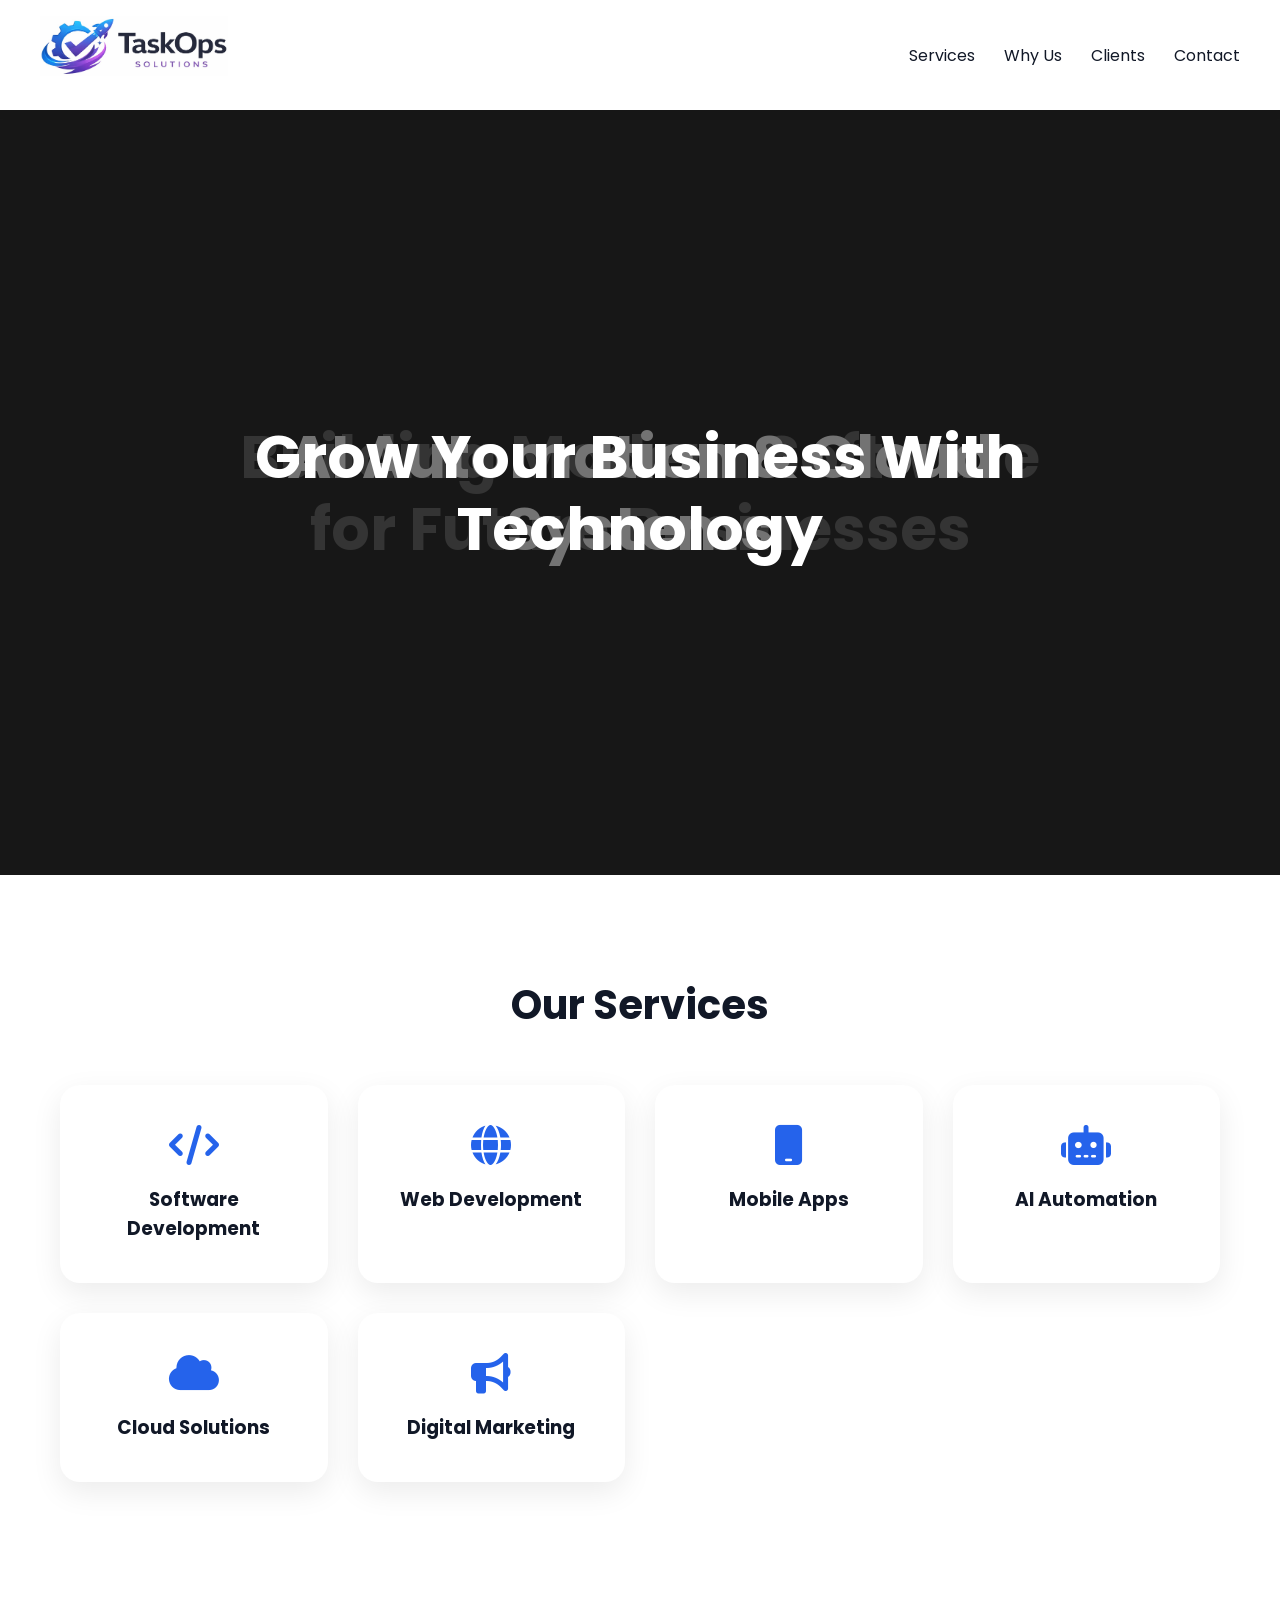
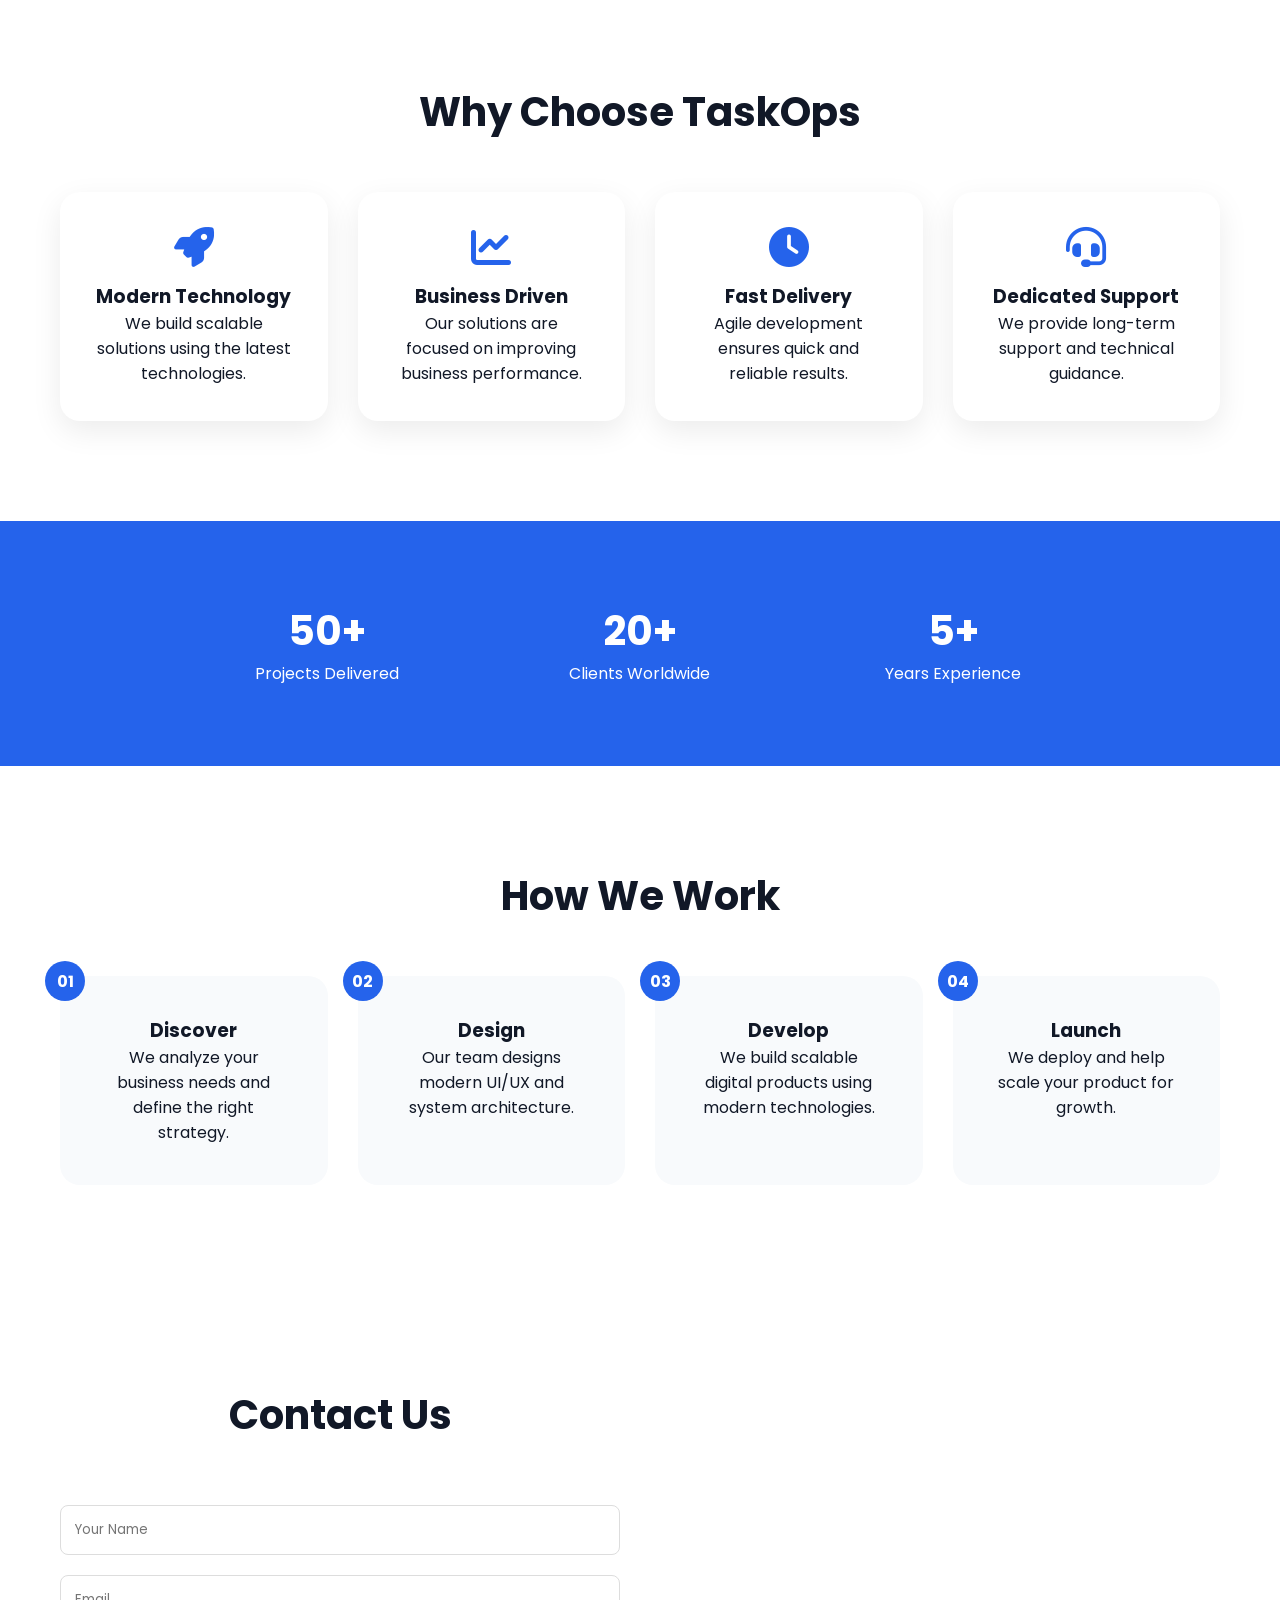
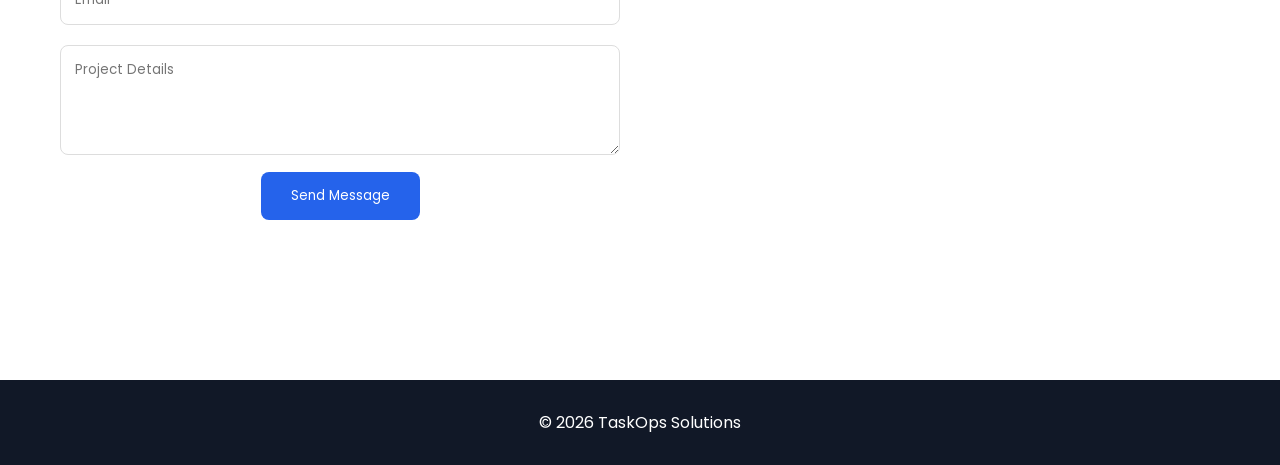
<file: index.html>
<!DOCTYPE html>

<html>
<head>

<title>TaskOps Solutions</title>

<meta name="viewport" content="width=device-width, initial-scale=1">

<link href="https://fonts.googleapis.com/css2?family=Poppins:wght@300;500;700&display=swap" rel="stylesheet">

<link rel="stylesheet"
href="https://cdnjs.cloudflare.com/ajax/libs/font-awesome/6.4.0/css/all.min.css">

<style>

*{
margin:0;
padding:0;
box-sizing:border-box;
font-family:'Poppins',sans-serif;
}

body{
background:white;
color:#111827;
}

/* NAVBAR */

nav{
display:flex;
justify-content:space-between;
align-items:center;
padding:10px 40px;
background:white;
box-shadow:0 3px 10px rgba(0,0,0,0.05);
position:sticky;
top:0;
z-index:100;
}

.logo{
font-size:60px;
font-weight:700;
color:#2563eb;
}

.menu a{
margin-left:25px;
text-decoration:none;
color:#111827;
}

/* HERO SLIDER */

.hero{
height:85vh;
position:relative;
overflow:hidden;
}

.slide{
position:absolute;
width:100%;
height:100%;
display:flex;
justify-content:center;
align-items:center;
text-align:center;
color:white;
background-size:cover;
background-position:center;
animation:slide 12s infinite;
}

.slide::before{
content:"";
position:absolute;
top:0;
left:0;
width:100%;
height:100%;
background:rgba(0,0,0,0.55);
}

.slide h1{
position:relative;
font-size:60px;
max-width:800px;
line-height:1.2;
}

.slide1{
background-image:url('https://images.unsplash.com/photo-1498050108023-c5249f4df085');
}

.slide2{
background-image:url('https://images.unsplash.com/photo-1550751827-4bd374c3f58b');
animation-delay:4s;
}

.slide3{
background-image:url('https://images.unsplash.com/photo-1551288049-bebda4e38f71');
animation-delay:8s;
}

@keyframes slide{
0%{opacity:0}
10%{opacity:1}
30%{opacity:1}
40%{opacity:0}
100%{opacity:0}
}

/* SECTION */

.section{
max-width:1200px;
margin:auto;
padding:100px 20px;
text-align:center;
}

.section h2{
font-size:40px;
margin-bottom:50px;
}

/* SERVICES */

.grid{
display:grid;
grid-template-columns:repeat(auto-fit,minmax(250px,1fr));
gap:30px;
}

.card{
background:white;
padding:40px;
border-radius:20px;
box-shadow:0 10px 30px rgba(0,0,0,0.08);
transition:0.3s;
}

.card:hover{
transform:translateY(-10px);
}

.card i{
font-size:40px;
color:#2563eb;
margin-bottom:20px;
}

/* WHY SECTION */

.why-grid{
display:grid;
grid-template-columns:repeat(auto-fit,minmax(250px,1fr));
gap:30px;
}

.why-card{
background:white;
padding:35px;
border-radius:20px;
box-shadow:0 10px 30px rgba(0,0,0,0.08);
transition:0.3s;
text-align:center;
}

.why-card:hover{
transform:translateY(-10px);
}

.why-card i{
font-size:40px;
color:#2563eb;
margin-bottom:15px;
}

/* STATS */

.stats{
background:#2563eb;
color:white;
padding:80px 20px;
}

.stats-grid{
display:grid;
grid-template-columns:repeat(auto-fit,minmax(200px,1fr));
gap:40px;
max-width:900px;
margin:auto;
text-align:center;
}

.stat h3{
font-size:40px;
}

/* CLIENT LOGO SLIDER */

.logo-slider{
overflow:hidden;
white-space:nowrap;
}

.logo-track{
display:inline-block;
animation:scroll 20s linear infinite;
}

.logo-track img{
height:50px;
margin:0 40px;
}

@keyframes scroll{
0%{transform:translateX(0)}
100%{transform:translateX(-50%)}
}

/* PROCESS SECTION */

.process-grid{
display:grid;
grid-template-columns:repeat(auto-fit,minmax(250px,1fr));
gap:30px;
}

.process-card{
background:#f8fafc;
padding:40px;
border-radius:20px;
position:relative;
transition:0.3s;
}

.process-card:hover{
transform:translateY(-10px);
}

.step-number{
position:absolute;
top:-15px;
left:-15px;
background:#2563eb;
color:white;
width:40px;
height:40px;
display:flex;
align-items:center;
justify-content:center;
border-radius:50%;
font-weight:bold;
}

/* CONTACT */

.contact{
display:grid;
grid-template-columns:1fr 1fr;
gap:40px;
align-items:center;
}

.contact input,
.contact textarea{
width:100%;
padding:14px;
margin:10px 0;
border:1px solid #ddd;
border-radius:8px;
}

.contact button{
padding:14px 30px;
border:none;
background:#2563eb;
color:white;
border-radius:8px;
}

iframe{
width:100%;
height:350px;
border:0;
}

/* FOOTER */

footer{
padding:30px;
text-align:center;
background:#111827;
color:white;
margin-top:60px;
}

  .logo img{
height:60px;
}

.hamburger{
display:none;
font-size:24px;
cursor:pointer;
}

/* MOBILE MENU */

@media(max-width:768px){

nav{
display:grid;
grid-template-columns:40px 1fr 40px;
align-items:center;
}

.hamburger{
display:block;
}

.logo{
text-align:center;
}

.menu{
position:absolute;
top:70px;
left:0;
width:100%;
background:white;
display:none;
flex-direction:column;
padding:20px;
box-shadow:0 5px 20px rgba(0,0,0,0.1);
}

.menu a{
margin:12px 0;
}

.menu.active{
display:flex;
}

}


/* MOBILE */

@media(max-width:768px){

.hero h1{
font-size:36px;
}

.contact{
grid-template-columns:1fr;
}

nav{
flex-direction:column;
}

}

</style>

</head>

<body>

<nav>

<div class="logo">
<img src="logo.jpeg" alt="TaskOps">
</div>

<div class="menu" id="menu">

<a href="#services">Services</a> <a href="#why">Why Us</a> <a href="#clients">Clients</a> <a href="#contact">Contact</a>

</div>

<div class="hamburger" onclick="toggleMenu()">
<i class="fas fa-bars"></i>
</div>

</nav>


<section class="hero">

<div class="slide slide1">
<h1>Building Modern Software for Future Businesses</h1>
</div>

<div class="slide slide2">
<h1>AI Automation & Cloud Systems</h1>
</div>

<div class="slide slide3">
<h1>Grow Your Business With Technology</h1>
</div>

</section>

<section class="section" id="services">

<h2>Our Services</h2>

<div class="grid">

<div class="card">
<i class="fas fa-code"></i>
<h3>Software Development</h3>
</div>

<div class="card">
<i class="fas fa-globe"></i>
<h3>Web Development</h3>
</div>

<div class="card">
<i class="fas fa-mobile"></i>
<h3>Mobile Apps</h3>
</div>

<div class="card">
<i class="fas fa-robot"></i>
<h3>AI Automation</h3>
</div>

<div class="card">
<i class="fas fa-cloud"></i>
<h3>Cloud Solutions</h3>
</div>

<div class="card">
<i class="fas fa-bullhorn"></i>
<h3>Digital Marketing</h3>
</div>

</div>

</section>

<section class="section" id="why">

<h2>Why Choose TaskOps</h2>

<div class="why-grid">

<div class="why-card">
<i class="fas fa-rocket"></i>
<h3>Modern Technology</h3>
<p>We build scalable solutions using the latest technologies.</p>
</div>

<div class="why-card">
<i class="fas fa-chart-line"></i>
<h3>Business Driven</h3>
<p>Our solutions are focused on improving business performance.</p>
</div>

<div class="why-card">
<i class="fas fa-clock"></i>
<h3>Fast Delivery</h3>
<p>Agile development ensures quick and reliable results.</p>
</div>

<div class="why-card">
<i class="fas fa-headset"></i>
<h3>Dedicated Support</h3>
<p>We provide long-term support and technical guidance.</p>
</div>

</div>

</section>

<section class="stats">

<div class="stats-grid">

<div class="stat">
<h3>50+</h3>
<p>Projects Delivered</p>
</div>

<div class="stat">
<h3>20+</h3>
<p>Clients Worldwide</p>
</div>

<div class="stat">
<h3>5+</h3>
<p>Years Experience</p>
</div>

</div>

</section>

<section class="section" id="process">

<h2>How We Work</h2>

<div class="process-grid">

<div class="process-card">

<div class="step-number">01</div>

<h3>Discover</h3>

<p>We analyze your business needs and define the right strategy.</p>

</div>

<div class="process-card">

<div class="step-number">02</div>

<h3>Design</h3>

<p>Our team designs modern UI/UX and system architecture.</p>

</div>

<div class="process-card">

<div class="step-number">03</div>

<h3>Develop</h3>

<p>We build scalable digital products using modern technologies.</p>

</div>

<div class="process-card">

<div class="step-number">04</div>

<h3>Launch</h3>

<p>We deploy and help scale your product for growth.</p>

</div>

</div>

</section>

<section class="section contact" id="contact">

<div>

<h2>Contact Us</h2>

<form>

<input type="text" placeholder="Your Name">

<input type="email" placeholder="Email">

<textarea rows="4" placeholder="Project Details"></textarea>

<button>Send Message</button>

</form>

</div>

<div>

<iframe src="https://www.google.com/maps/embed/v1/place?q=Ghatkesar%2C%20%20501301&key=AIzaSyBFw0Qbyq9zTFTd-tUY6dZWTgaQzuU17R8"></iframe>

</div>

</section>

<footer>

© 2026 TaskOps Solutions

</footer>
<script>

function toggleMenu(){

const menu = document.getElementById("menu");

menu.classList.toggle("active");

}

</script>

</body>

</html>
</file>
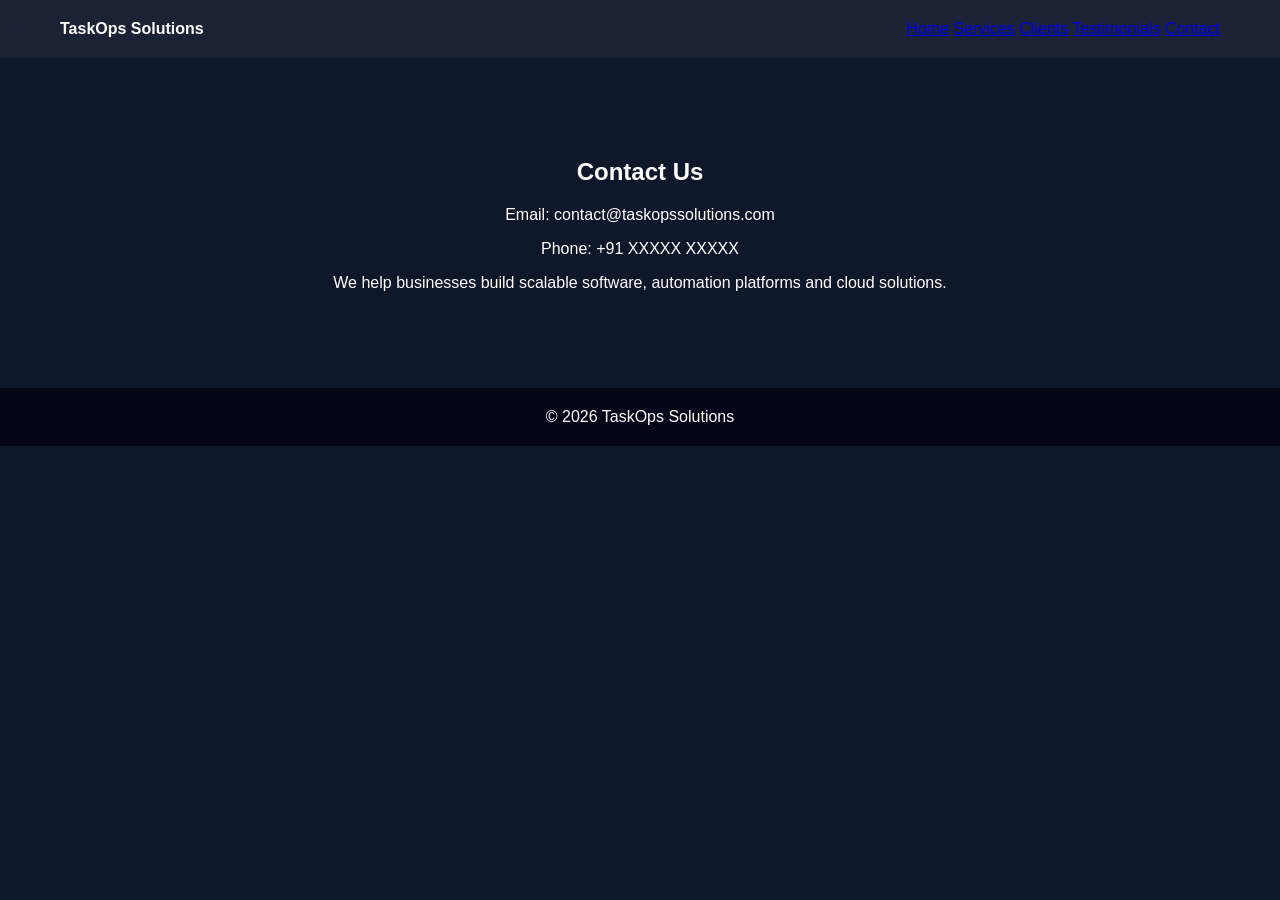
<file: contact.html>
<!DOCTYPE html>

<html>
<head>
<title>Contact</title>
<link rel="stylesheet" href="style.css">
</head>

<body>

<nav>
<div><b>TaskOps Solutions</b></div>

<div>
<a href="index.html">Home</a>
<a href="services.html">Services</a>
<a href="clients.html">Clients</a>
<a href="testimonials.html">Testimonials</a>
<a href="contact.html">Contact</a>
</div>
</nav>

<div class="container">

<h2>Contact Us</h2>

<p>Email: contact@taskopssolutions.com</p>

<p>Phone: +91 XXXXX XXXXX</p>

<p>
We help businesses build scalable software,
automation platforms and cloud solutions.
</p>

</div>

<footer>

© 2026 TaskOps Solutions

</footer>

</body>
</html>
</file>
<file: style.css>
body{
margin:0;
font-family:Arial;
background:#0f172a;
color:white;
}

nav{
display:flex;
justify-content:space-between;
padding:20px 60px;
background:rgba(255,255,255,0.05);
backdrop-filter:blur(10px);
position:sticky;
top:0;
}

.logo{
font-size:22px;
font-weight:bold;
}

.menu a{
color:white;
margin-left:25px;
text-decoration:none;
}

.hero{
height:90vh;
display:flex;
justify-content:center;
align-items:center;
text-align:center;
background:linear-gradient(135deg,#2563eb,#9333ea);
}

.hero h1{
font-size:48px;
margin-bottom:20px;
}

.hero button{
margin-top:20px;
padding:12px 30px;
border:none;
border-radius:8px;
background:white;
color:#2563eb;
font-weight:bold;
cursor:pointer;
}

.container{
max-width:1100px;
margin:auto;
padding:80px 20px;
text-align:center;
}

.grid{
display:grid;
grid-template-columns:repeat(auto-fit,minmax(250px,1fr));
gap:30px;
margin-top:40px;
}

.card{
background:rgba(255,255,255,0.05);
padding:30px;
border-radius:12px;
transition:0.3s;
}

.card:hover{
transform:translateY(-10px);
background:rgba(255,255,255,0.1);
}

.clients{
display:grid;
grid-template-columns:repeat(auto-fit,minmax(150px,1fr));
gap:20px;
margin-top:40px;
font-weight:bold;
opacity:0.8;
}

.testimonial{
background:rgba(255,255,255,0.05);
padding:25px;
border-radius:10px;
}

.contact{
background:#1e293b;
border-radius:10px;
}

footer{
text-align:center;
padding:20px;
background:#020617;
}
.menu{
display:flex;
}

.hamburger{
display:none;
font-size:22px;
cursor:pointer;
}

/* MOBILE */

@media(max-width:768px){

nav{
padding:20px;
}

.menu{
display:none;
flex-direction:column;
position:absolute;
top:60px;
left:0;
width:100%;
background:#020617;
padding:20px;
}

.menu a{
margin:10px 0;
}

.menu.active{
display:flex;
}

.hamburger{
display:block;
}

}
</file>
